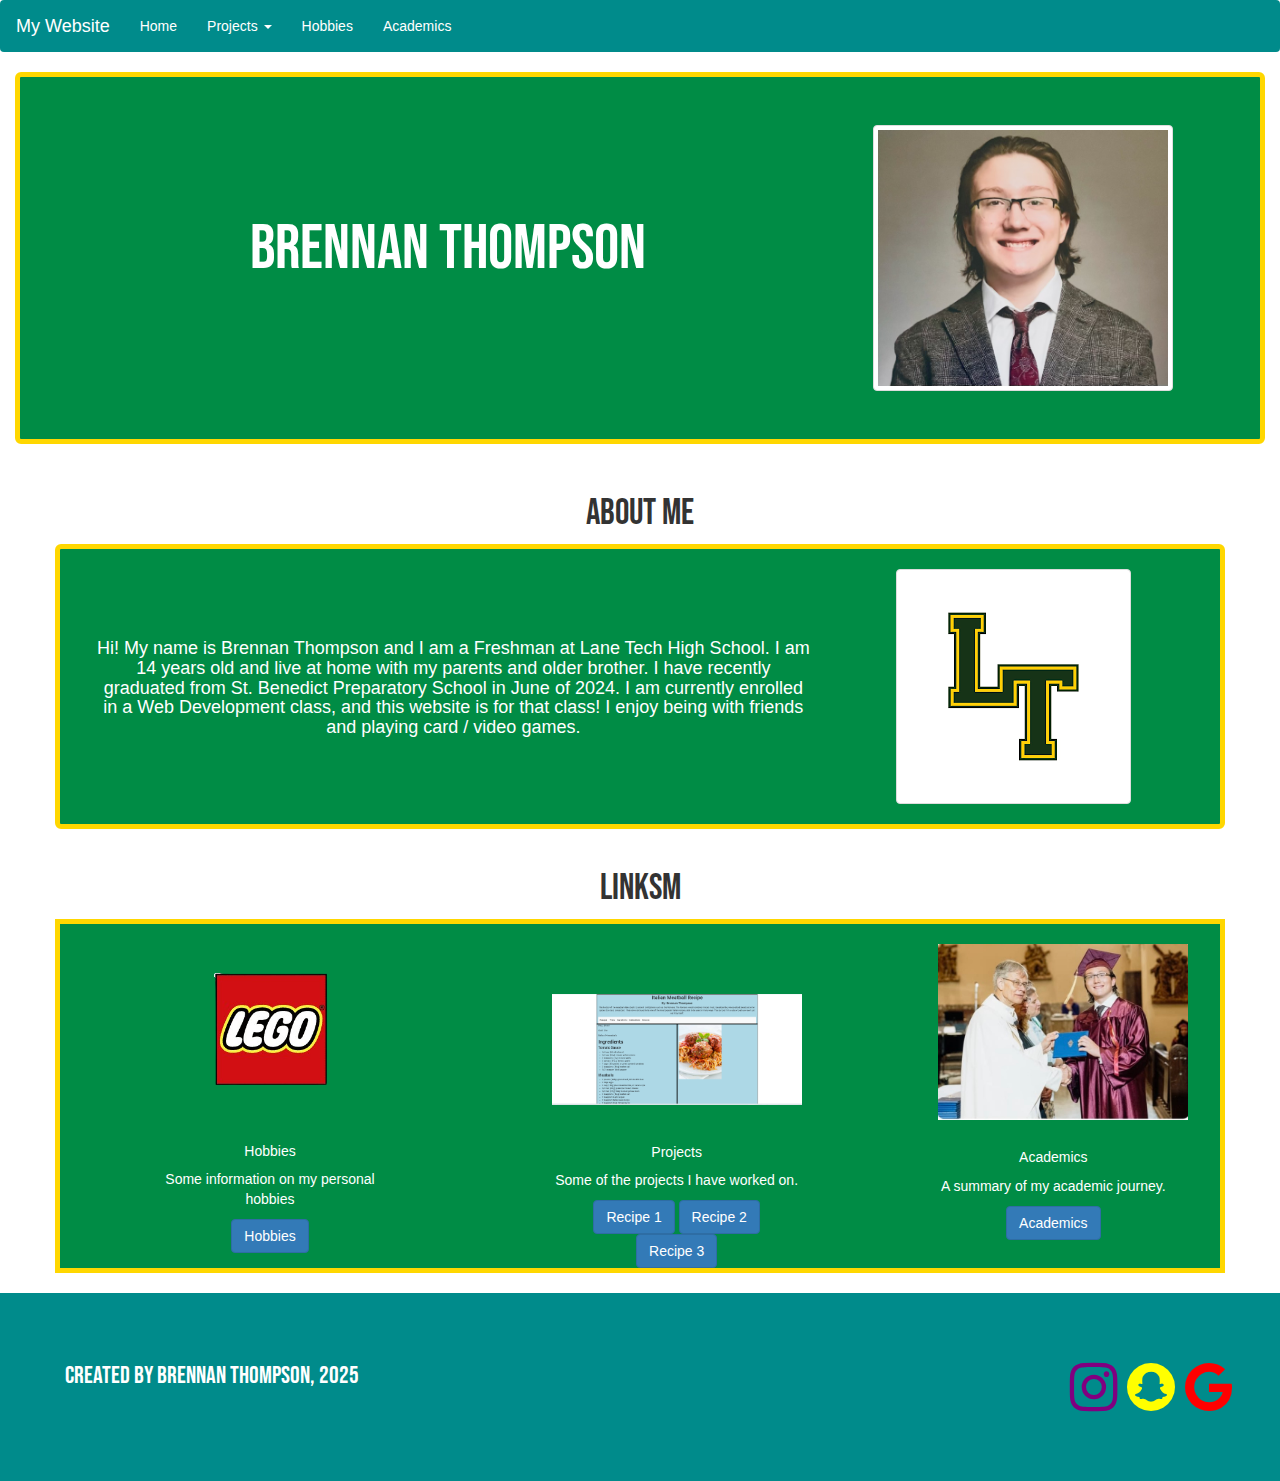
<file: index.html>
<!DOCTYPE html>
<html lang="en">
<head>
  <title>My Website</title>
  <meta charset="utf-8">
  <meta name="viewport" content="width=device-width, initial-scale=1">
  <link rel="stylesheet" href="https://maxcdn.bootstrapcdn.com/bootstrap/3.4.1/css/bootstrap.min.css">
  <link rel="stylesheet" href="css/my_website.css">
  <link rel="stylesheet" href="https://cdnjs.cloudflare.com/ajax/libs/font-awesome/4.7.0/css/font-awesome.min.css">
  <script src="https://ajax.googleapis.com/ajax/libs/jquery/3.7.1/jquery.min.js"></script>
  <script src="https://maxcdn.bootstrapcdn.com/bootstrap/3.4.1/js/bootstrap.min.js"></script>
  <link rel="preconnect" href="https://fonts.googleapis.com">
  <link rel="preconnect" href="https://fonts.gstatic.com" crossorigin>
  <link href="https://fonts.googleapis.com/css2?family=Bebas+Neue&display=swap" rel="stylesheet">
</head>
<body>
  <nav class="navbar">
    <div class="container-fluid">
      <div class="navbar-header">
        <a class="navbar-brand title-text" href="#">My Website</a>
      </div>
      <ul class="nav navbar-nav">
        <li class="active"><a class = "title-text" href="index.html" target = "blank">Home</a></li>
        <li class="dropdown">
          <a class="dropdown-toggle title-text" data-toggle="dropdown" href="#">Projects
          <span class="caret"></span></a>
          <ul class="dropdown-menu">
            <li><a href="recipe.html" target = "blank">Recipe 1</a></li>
            <li><a href="recipe2.html" target = "blank">Recipe 2</a></li>
            <li><a href="recipe3.html" target = "blank">Recipe 3</a></li>
          </ul>
        </li>
        <li><a class = "title-text" href="hobbies.html" target = "blank">Hobbies</a></li>
        <li><a class = "title-text" href="academics.html" target = "blank">Academics</a></li>
      </ul>
    </div>
  </nav>
    <div class = "container-fluid">
      <div class = "jumbotron bg-green title-border">
        <div class = "row">
          <div class = "col-lg-8 text-center title-text">
            <h1 class = "bebas-neue-regular" id = "top-padding">Brennan Thompson</h1>
          </div>
          <div class = "col-lg-4">
            <div class = "text-center">
              <img class = "img-thumbnail img-responsive" src = "media/me.png" width = "300" height = "400">
            </div>
          </div>
        </div>
      </div>
    </div>
    <div class="container">
      <h1 class = "text-center bebas-neue-regular">About Me</h1>
      <div class = "row about-me-style img-rounded">
        <div class = "col-md-8">
          <h4 class = "text-center about-me-padding title-text">Hi! My name is Brennan Thompson and I am a Freshman at Lane Tech High School. I am 14 years old and live at home with my parents and older brother. I have recently graduated from St. Benedict Preparatory School in June of 2024. I am currently enrolled in a Web Development class, and this website is for that class! I enjoy being with friends and playing card / video games.</h4>
        </div>
        <div class = "col-md-4 text-center">
          <img src = "media/lt.png" class = "img-responsive img-thumbnail">
        </div>
      </div>
      <br>
      <h1 class = "text-center bebas-neue-regular">Linksm</h1>
      <div class = "row card-style">
        <div>
          <div class = "col-md-4">
            <div class="card card-adjustment" style="width: 45rem; padding-right: 150px;">
              <img class="card-img-top img-responsive" src="media/lego.png" alt="Card image cap">
              <div class="card-body text-center" style = "color: white;">
                <h5 class="card-title">Hobbies</h5>
                <p class="card-text">Some information on my personal hobbies</p>
                <a href="hobbies.html" target = "blank" class="btn btn-primary">Hobbies</a>
              </div>
            </div>
          </div>
          <div class = "col-md-4">
            <div class="card card-adjustment" style="width: 45rem; padding-right: 110px;">
              <img class="card-img-top img-responsive" src="media/project.png" alt="Card image cap" width = "500" height = "400" style = "padding-top: 70px;">
              <div class="card-body text-center" style = "padding-top: 30px; color: white;">
                <h5 class="card-title">Projects</h5>
                <p class="card-text">Some of the projects I have worked on.</p>
                <a href="recipe.html" target = "blank" class="btn btn-primary">Recipe 1</a>
                <a href="recipe2.html" target = "blank" class="btn btn-primary">Recipe 2</a>
                <a href="recipe3.html" target = "blank" class="btn btn-primary">Recipe 3</a>
              </div>
            </div>
          </div>
          <div class = "col-md-4" style = "padding-right: 100px;">
            <div class="card card-adjustment" style="width: 45rem;">
              <img class="card-img-top img-responsive" src="media/me2.jpeg" alt="Card image cap" width = "250" height = "175" style = "padding-top: 20px;">
              <div class="card-body text-center" style = "padding-top: 20px; padding-right: 130px; color: white;">
                <h5 class="card-title">Academics</h5>
                <p class="card-text">A summary of my academic journey.</p>
                <a href="academics.html" target = "blank" class="btn btn-primary">Academics</a>
              </div>
            </div>
          </div>
        </div>
      </div>
    </div>
      <br>
        <footer>
          <div class = "container-fluid">
            <div class = "row">
              <div class = "col-md-6">
               <h3 class = "footer-text bebas-neue-regular">Created by Brennan Thompson, 2025</h3>
              </div>
              <div class = "col-md-6">
                <div class = "text-right">
                  <a href="https://instagram.com" class="fa fa-instagram fa-4x"></a>
                  <a href="https://snapchat.com" class="fa fa-snapchat fa-4x"></a>
                  <a href = "mailto:bthompson35@cps.edu" class = "fa fa-google fa-4x"></a>
                </div>
              </div>
            </div>
          </div>
        </footer>
</body>
</html>
</file>
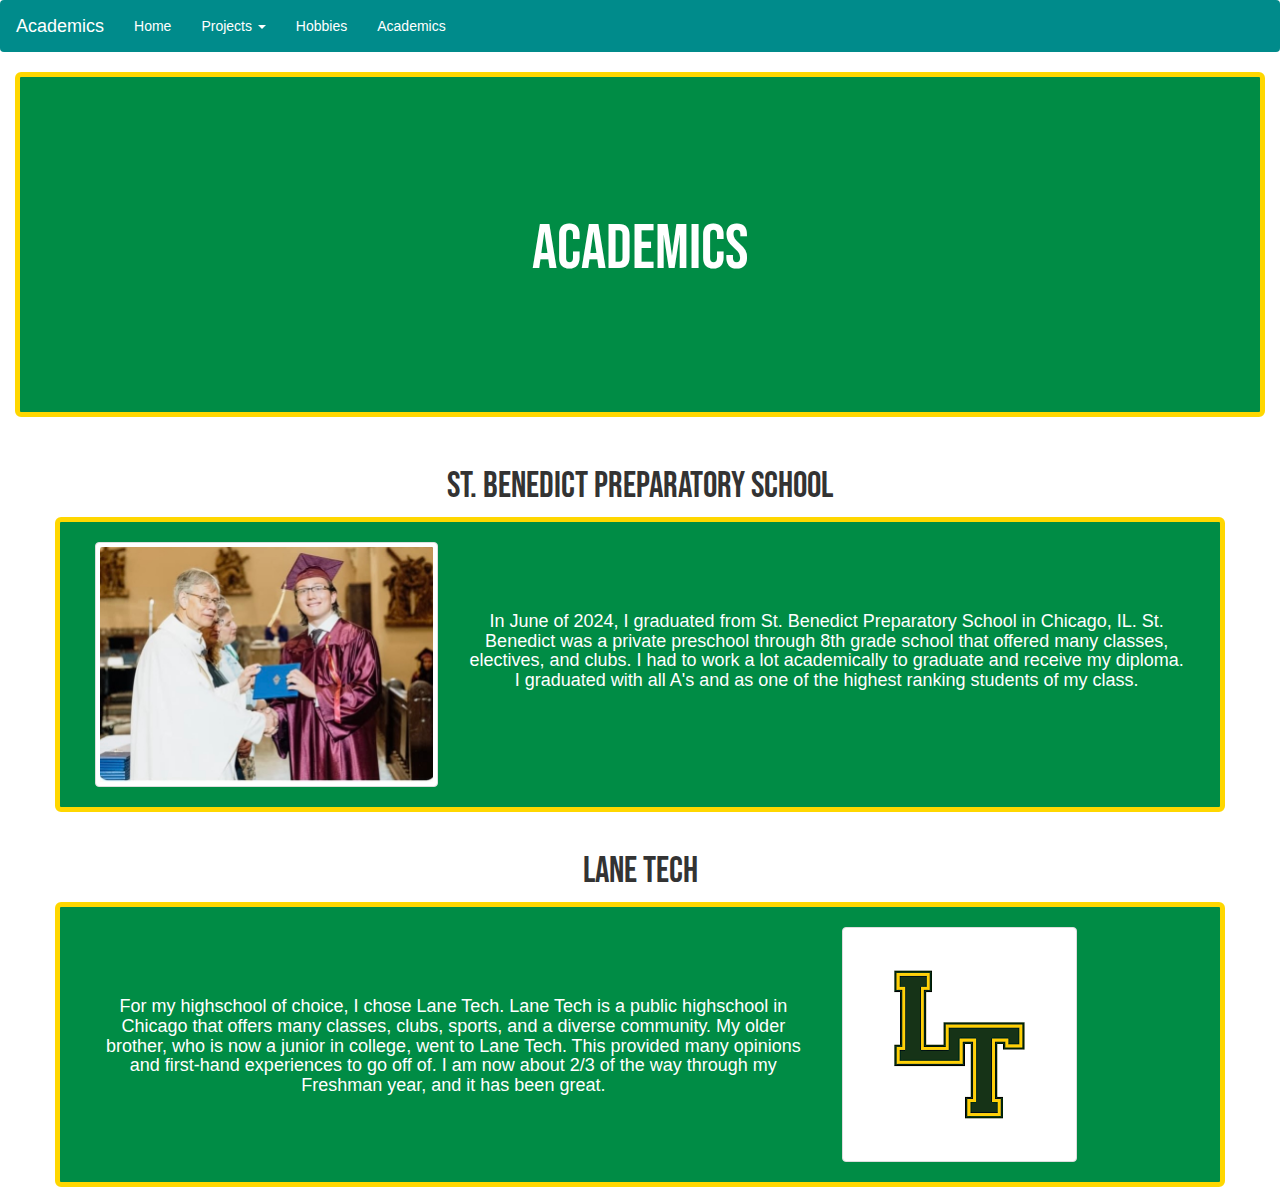
<file: academics.html>
<!DOCTYPE html>
<html lang="en">
<head>
  <title>My Website</title>
  <meta charset="utf-8">
  <meta name="viewport" content="width=device-width, initial-scale=1">
  <link rel="stylesheet" href="https://maxcdn.bootstrapcdn.com/bootstrap/3.4.1/css/bootstrap.min.css">
  <link rel="stylesheet" href="css/my_website.css">
  <link rel="stylesheet" href="https://cdnjs.cloudflare.com/ajax/libs/font-awesome/4.7.0/css/font-awesome.min.css">
  <script src="https://ajax.googleapis.com/ajax/libs/jquery/3.7.1/jquery.min.js"></script>
  <script src="https://maxcdn.bootstrapcdn.com/bootstrap/3.4.1/js/bootstrap.min.js"></script>
  <link rel="preconnect" href="https://fonts.googleapis.com">
  <link rel="preconnect" href="https://fonts.gstatic.com" crossorigin>
  <link href="https://fonts.googleapis.com/css2?family=Bebas+Neue&display=swap" rel="stylesheet">
</head>
<body>
  <nav class="navbar">
    <div class="container-fluid">
      <div class="navbar-header">
        <a class="navbar-brand title-text" href="#">Academics</a>
      </div>
      <ul class="nav navbar-nav">
        <li class="active"><a class = "title-text" href="index.html" target = "blank">Home</a></li>
        <li class="dropdown">
          <a class="dropdown-toggle title-text" data-toggle="dropdown" href="#">Projects
          <span class="caret"></span></a>
          <ul class="dropdown-menu">
            <li><a href="recipe.html" target = "blank">Recipe 1</a></li>
            <li><a href="recipe2.html" target = "blank">Recipe 2</a></li>
            <li><a href="recipe3.html" target = "blank">Recipe 3</a></li>
          </ul>
        </li>
        <li><a class = "title-text" href="hobbies.html" target = "blank">Hobbies</a></li>
        <li><a class = "title-text" href="academics.html" target = "blank">Academics</a></li>
      </ul>
    </div>
  </nav>
  <div class = "container-fluid">
    <div class = "jumbotron bg-green title-border">
      <div class = "row">
        <div class = "col-lg-12 text-center title-text">
          <h1 style = "padding-bottom: 70px;" class = "bebas-neue-regular" id = "top-padding">Academics</h1>
        </div>
      </div>
    </div>
  </div>
  <div class="container">
    <h1 class = "text-center bebas-neue-regular">St. Benedict Preparatory School</h1>
    <div class = "row about-me-style img-rounded">
      <div class = "col-md-4 text-center">
        <img src = "media/me2.jpeg" class = "img-responsive img-thumbnail">
      </div>
      <div class = "col-md-8">
        <h4 class = "text-center about-me-padding title-text">In June of 2024, I graduated from St. Benedict Preparatory School in Chicago, IL. St. Benedict was a private preschool through 8th grade school that offered many classes, electives, and clubs. I had to work a lot academically to graduate and receive my diploma. I graduated with all A's and as one of the highest ranking students of my class.</h4>
      </div>
    </div>
    <br>
    <h1 class = "text-center bebas-neue-regular">Lane Tech</h1>
    <div class = "row about-me-style img-rounded">
      <div class = "col-md-8 text-center">
        <h4 class = "text-center about-me-padding title-text">For my highschool of choice, I chose Lane Tech. Lane Tech is a public highschool in Chicago that offers many classes, clubs, sports, and a diverse community. My older brother, who is now a junior in college, went to Lane Tech. This provided many opinions and first-hand experiences to go off of. I am now about 2/3 of the way through my Freshman year, and it has been great.</h4>
      </div>
      <div class = "col-md-4">
        <img src = "media/lt.png" class = "img-responsive img-thumbnail">
      </div>
    </div>
  </div>
</body>
</file>
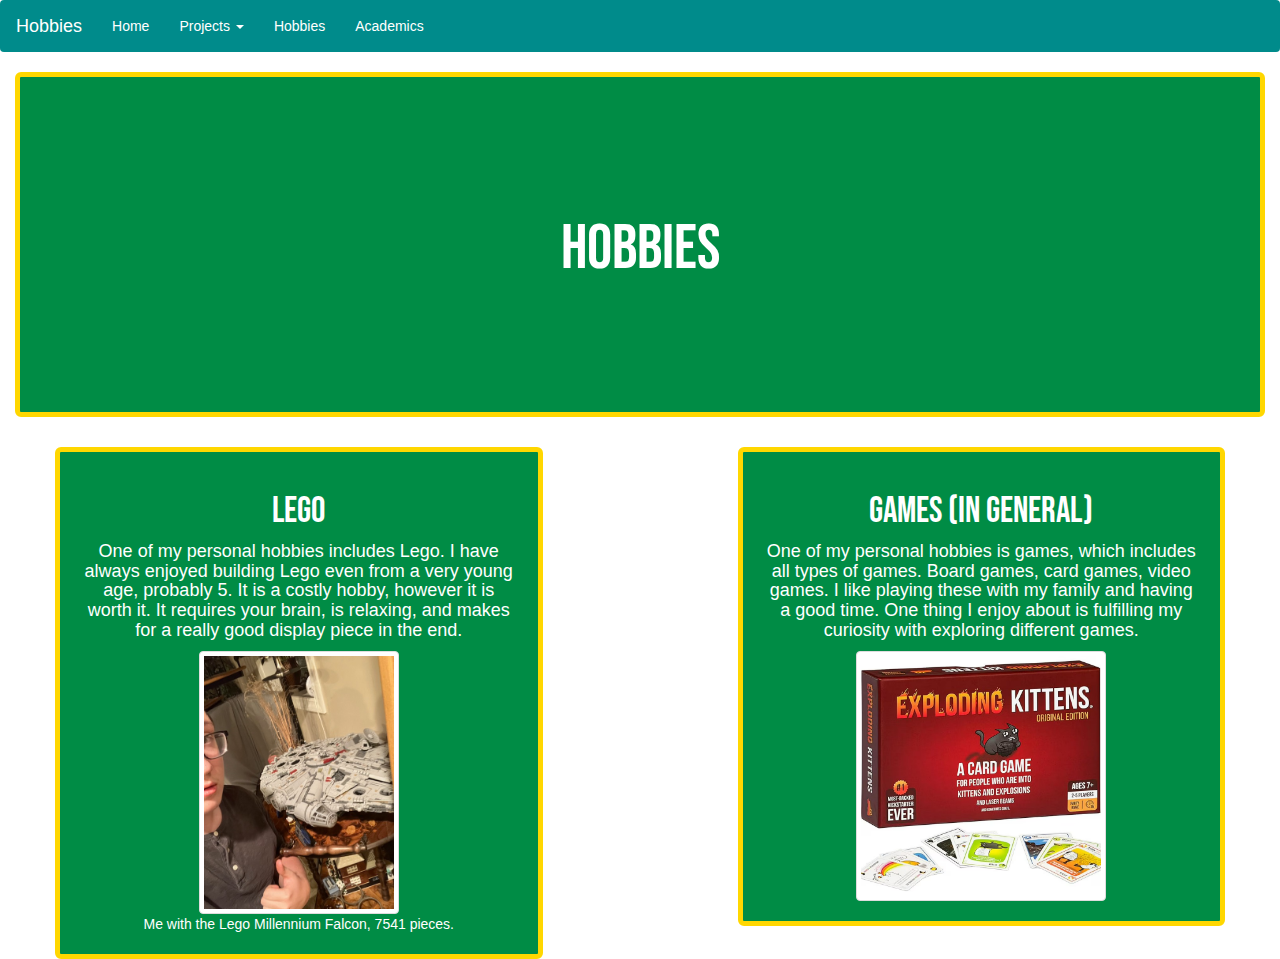
<file: hobbies.html>
<!DOCTYPE html>
<html lang="en">
<head>
  <title>My Website</title>
  <meta charset="utf-8">
  <meta name="viewport" content="width=device-width, initial-scale=1">
  <link rel="stylesheet" href="https://maxcdn.bootstrapcdn.com/bootstrap/3.4.1/css/bootstrap.min.css">
  <link rel="stylesheet" href="css/my_website.css">
  <link rel="stylesheet" href="https://cdnjs.cloudflare.com/ajax/libs/font-awesome/4.7.0/css/font-awesome.min.css">
  <script src="https://ajax.googleapis.com/ajax/libs/jquery/3.7.1/jquery.min.js"></script>
  <script src="https://maxcdn.bootstrapcdn.com/bootstrap/3.4.1/js/bootstrap.min.js"></script>
  <link rel="preconnect" href="https://fonts.googleapis.com">
  <link rel="preconnect" href="https://fonts.gstatic.com" crossorigin>
  <link href="https://fonts.googleapis.com/css2?family=Bebas+Neue&display=swap" rel="stylesheet">
</head>
<body>
  <nav class="navbar">
    <div class="container-fluid">
      <div class="navbar-header">
        <a class="navbar-brand title-text" href="#">Hobbies</a>
      </div>
      <ul class="nav navbar-nav">
        <li class="active"><a class = "title-text" href="index.html" target = "blank">Home</a></li>
        <li class="dropdown">
          <a class="dropdown-toggle title-text" data-toggle="dropdown" href="#">Projects
          <span class="caret"></span></a>
          <ul class="dropdown-menu">
            <li><a href="recipe.html" target = "blank">Recipe 1</a></li>
            <li><a href="recipe2.html" target = "blank">Recipe 2</a></li>
            <li><a href="recipe3.html" target = "blank">Recipe 3</a></li>
          </ul>
        </li>
        <li><a class = "title-text" href="hobbies.html" target = "blank">Hobbies</a></li>
        <li><a class = "title-text" href="academics.html" target = "blank">Academics</a></li>
      </ul>
    </div>
  </nav>
  <div class = "container-fluid">
    <div class = "jumbotron bg-green title-border">
      <div class = "row">
        <div class = "col-lg-12 text-center title-text">
          <h1 style = "padding-bottom: 70px;" class = "bebas-neue-regular" id = "top-padding">Hobbies</h1>
        </div>
      </div>
    </div>
  </div>
  <div class = "container">
    <div class = "row">
      <div class = "col-md-5 about-me-style img-rounded text-center">
        <h1 class = "text-center bebas-neue-regular footer-text">Lego</h1>
        <h4 class = "text-center title-text">One of my personal hobbies includes Lego. I have always enjoyed building Lego even from a very young age, probably 5. It is a costly hobby, however it is worth it. It requires your brain, is relaxing, and makes for a really good display piece in the end.</h4>
        <figure class = "title-text">
          <img src = "media/me_lego.jpg" class = "img-responsive img-thumbnail" width = "200" height = "100">
          <figcaption>Me with the Lego Millennium Falcon, 7541 pieces.</figcaption>
        </figure>
      </div>
      <div class = "col-md-2">
      </div>
      <div class = "col-md-5 about-me-style img-rounded text-center">
        <h1 class = "text-center bebas-neue-regular footer-text">Games (In General)</h1>
        <h4 class = "text-center title-text">One of my personal hobbies is games, which includes all types of games. Board games, card games, video games. I like playing these with my family and having a good time. One thing I enjoy about is fulfilling my curiosity with exploring different games.</h4>
        <img src = "media/EK.png" class = "img-responsive img-thumbnail" width = "250" height = "150">
      </div>
    </div>
  </div>
</body>
</file>
<file: css/my_website.css>
#no_border{
    border: 0px solid white;
}
#top-padding{
    padding-top: 70px;
}
.fa {
    padding: 0px;
    font-size: 30px;
    width: 50px;
    text-align: center;
    text-decoration: none;
}
.fa-snapchat{
    color: yellow;
    padding: 16px;
}
.fa-instagram{
    color: purple;
    padding: 13px;
}
#footer-background{
    background-color: lightblue;
}
.bebas-neue-regular {
    font-family: "Bebas Neue", serif;
    font-weight: 400;
    font-style: normal;
  }
.bigger-font{
    font-size: larger;
}
.margins{
    margin: 29px;
}
.no-margins{
    padding-left: 0px;
    right: 100px;
}
.img-responsive{
    max-width: 100%;
    height: auto;
}
.bg-white{
    background-color: white;
}
.border{
    border: 3px solid black
}
footer{
    background-color:darkcyan;
    padding: 50px;
}
.footer-text{
    color: white;
}
.bg-green{
    background-color: #008C45;
}
.title-text{
    color: white;
}
.about-me-padding{
    padding-top: 60px;
}
.about-me-style{
    border: 5px solid gold;
    background-color: #008C45;
    padding: 20px;
}
.title-border{
    border: 5px solid gold;
}
.card-adjustment{
    padding-left: 90px;
}
.card-top-padding{
    padding-top: 100px;
}
.card-style{
    border: 5px solid gold;
    background-color: #008C45;
}
.academics-top-padding{
    padding-top: 80px;
}
.navbar{
    background-color: darkcyan;
}
.fa-google{
    color: red;
    padding-left: 20px;
}
</file>
